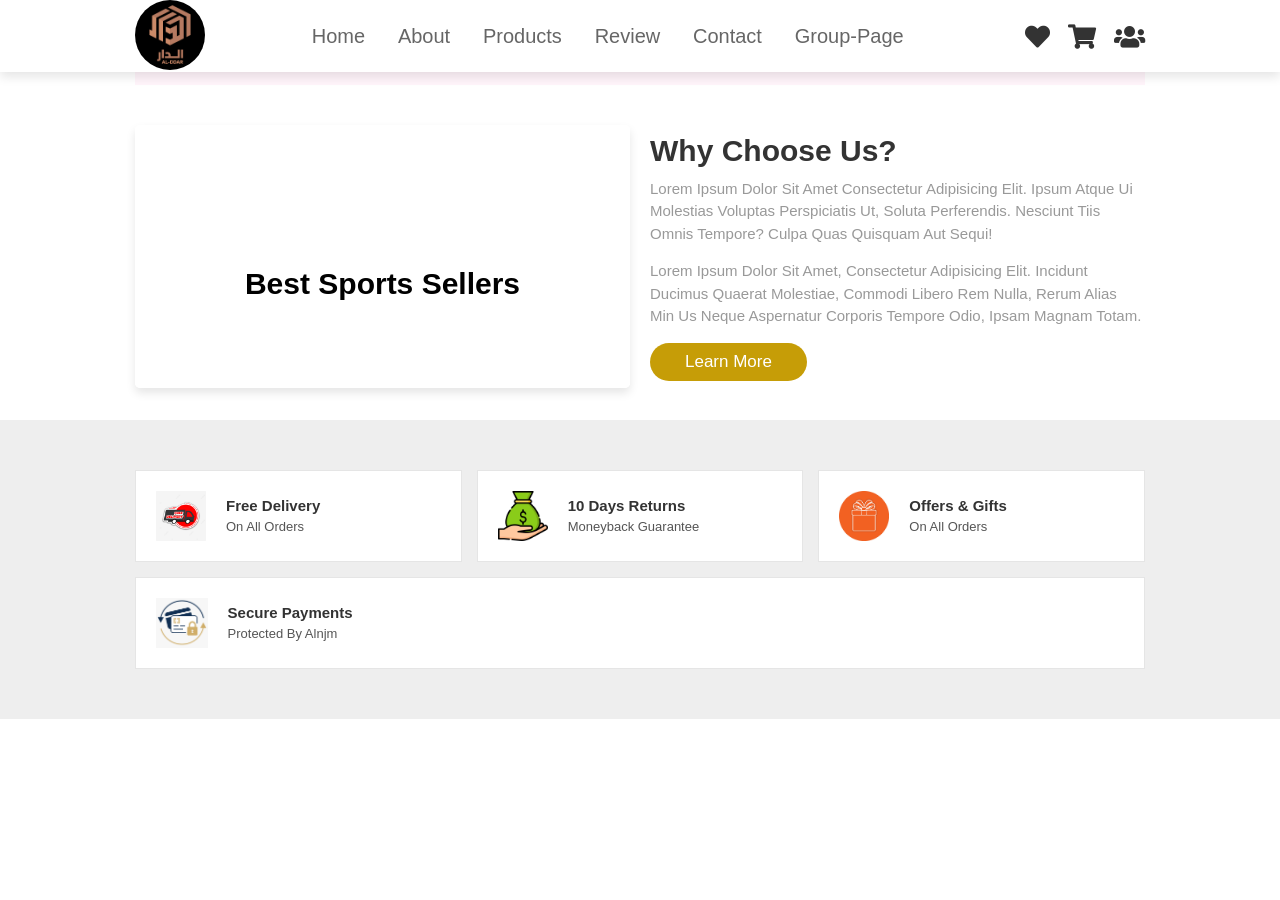
<file: about.html>
<!DOCTYPE html>
<html lang="en">

<head>
    <meta charset="UTF-8">
    <meta name="viewport" content="width=device-width, initial-scale=1.0">
    <title>About</title>
    <link rel="stylesheet" href="https://cdnjs.cloudflare.com/ajax/libs/font-awesome/5.15.3/css/all.min.css">
    <!--font awesome-->
    <link rel="stylesheet" href="css/style.css">
</head>

<body>
    <header>
        <input type="checkbox" id="toggler">
        <label for="toggler" class="fas fa-bars"></label>
        <a href="#" class="logo"><img class="aldar" src="images/ƒÚºƒ® AL-Ddar 20220716_160352.jpg" alt=""></a>
        <nav class="firstnavbar">
            <a href="home.html">Home</a>
            <a href="about.html">about</a>
            <a href="products.html">products</a>
            <a href="home.html#review">review</a>
            <a href="contact.html">contact</a>
            <a href="group_page.html">group-page</a>
        </nav>
        <div class="icons">
            <a href="#" class="fas fa-heart"></a>
            <a href="products.html" class="fas fa-shopping-cart"></a>
            <a href="contact.html" class="fas fa-users"></a>
        </div>
    </header>
    <!--ABOUT-->
    <section class="about" id="about">
        <h1 class="heading"><span>about </span> us </h1>
        <div class="row">
            <div class="videoholder">
                <video src="video/myVideo.mp4" loop autoplay muted></video>
                <h3>Best sports sellers</h3>
            </div>
            <div class="content">
                <h3>why choose us?</h3>
                <p>Lorem ipsum dolor sit amet consectetur adipisicing elit. Ipsum atque
                    ui molestias voluptas perspiciatis ut, soluta perferendis. Nesciunt
                    tiis omnis tempore? Culpa quas quisquam aut sequi!</p>
                <p>Lorem ipsum dolor sit amet, consectetur adipisicing elit. Incidunt
                    ducimus quaerat molestiae, commodi libero rem nulla, rerum alias min
                    us neque aspernatur corporis tempore odio, ipsam magnam totam.</p>
                <a href="#" class="btn">learn more</a>
            </div>
        </div>
    </section>
    <!--About/icons-->
    <section class="iconsholder">
        <div class="icons">
            <img class="imga" src="images/free1.jpg" alt="" srcset="">
            <div class="info">
                <h3>Free Delivery</h3>
                <span>On All Orders</span>
            </div>
        </div>

        <div class="icons">
            <img class="imga" src="images/return2.png" alt="" srcset="">
            <div class="info">
                <h3>10 Days Returns</h3>
                <span>Moneyback Guarantee</span>
            </div>
        </div>

        <div class="icons">
            <img class="imga" src="images/gift.jpg" alt="" srcset="">
            <div class="info">
                <h3>Offers & Gifts</h3>
                <span>On All orders</span>
            </div>
        </div>

        <div class="icons">
            <img class="imga" src="images/secure.png" alt="" srcset="">
            <div class="info">
                <h3>Secure Payments</h3>
                <span>protected By Alnjm</span>
            </div>
        </div>
    </section>


</body>

</html>
</file>
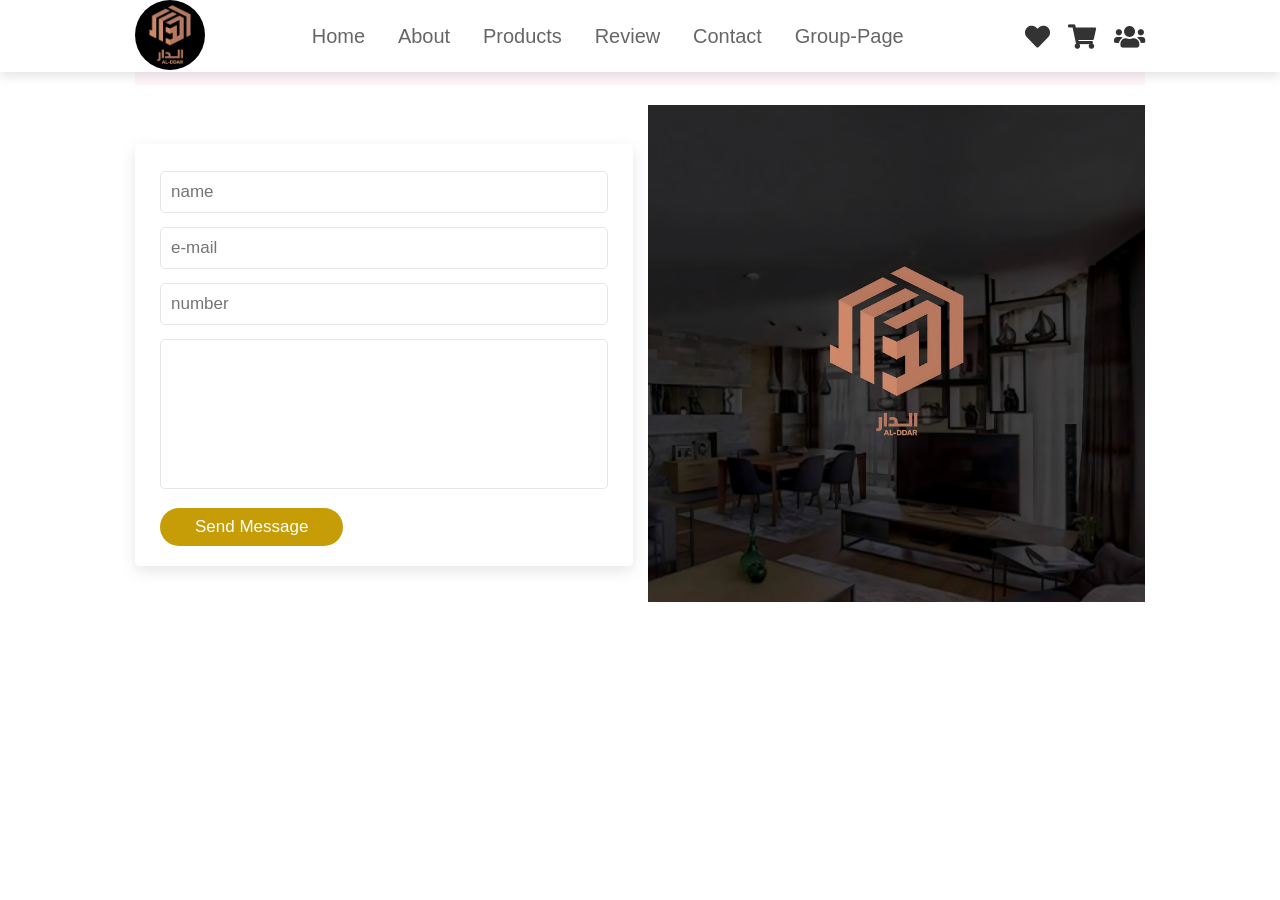
<file: contact.html>
<!DOCTYPE html>
<html lang="en">

<head>
    <meta charset="UTF-8">
    <meta name="viewport" content="width=device-width, initial-scale=1.0">
    <title>Contact</title>
    <link rel="stylesheet" href="https://cdnjs.cloudflare.com/ajax/libs/font-awesome/5.15.3/css/all.min.css">
    <!--font awesome-->
    <link rel="stylesheet" href="css/style.css">
</head>

<body>
    <header>
        <input type="checkbox" id="toggler">
        <label for="toggler" class="fas fa-bars"></label>
        <a href="#" class="logo"><img class="aldar" src="images/ƒÚºƒ® AL-Ddar 20220716_160352.jpg" alt=""></a>
        <nav class="firstnavbar">
            <a href="home.html">Home</a>
            <a href="about.html">about</a>
            <a href="products.html">products</a>
            <a href="home.html#review">review</a>
            <a href="contact.html">contact</a>
            <a href="group_page.html">group-page</a>
        </nav>
        <div class="icons">
            <a href="#" class="fas fa-heart"></a>
            <a href="products.html" class="fas fa-shopping-cart"></a>
            <a href="contact.html" class="fas fa-users"></a>
        </div>
    </header>
    <!--Contact-->
    <section class="contact" id="contact">

        <h1 class="heading"> <span>contact</span></h1>
        <div class="row">
            <form action="" id="myForm">
                <input type="text" placeholder="name" class="box" id="name">
                <p id="errorName" style="color: red;"></p>
                <input type="email" placeholder="e-mail" class="box" id="email">
                <p id="errorEmail" style="color: red;"></p>
                <input type="number" placeholder="number" class="box" id="number">
                <p id="errorNumber" style="color: red;"></p>
                <textarea name="" class="box" placeholder="message" id="detail" cols="30" rows="10">
            </textarea>
                <p id="errorDetail" style="color: red;"></p>
                <button type="submit" class="btn">send message</button>
            </form>
            <div class="image">
                <img src="images/IMG_86571.jpg" alt="">
            </div>

        </div>
    </section>
    <script src="js/email_validate.js"></script>
</body>

</html>
</file>
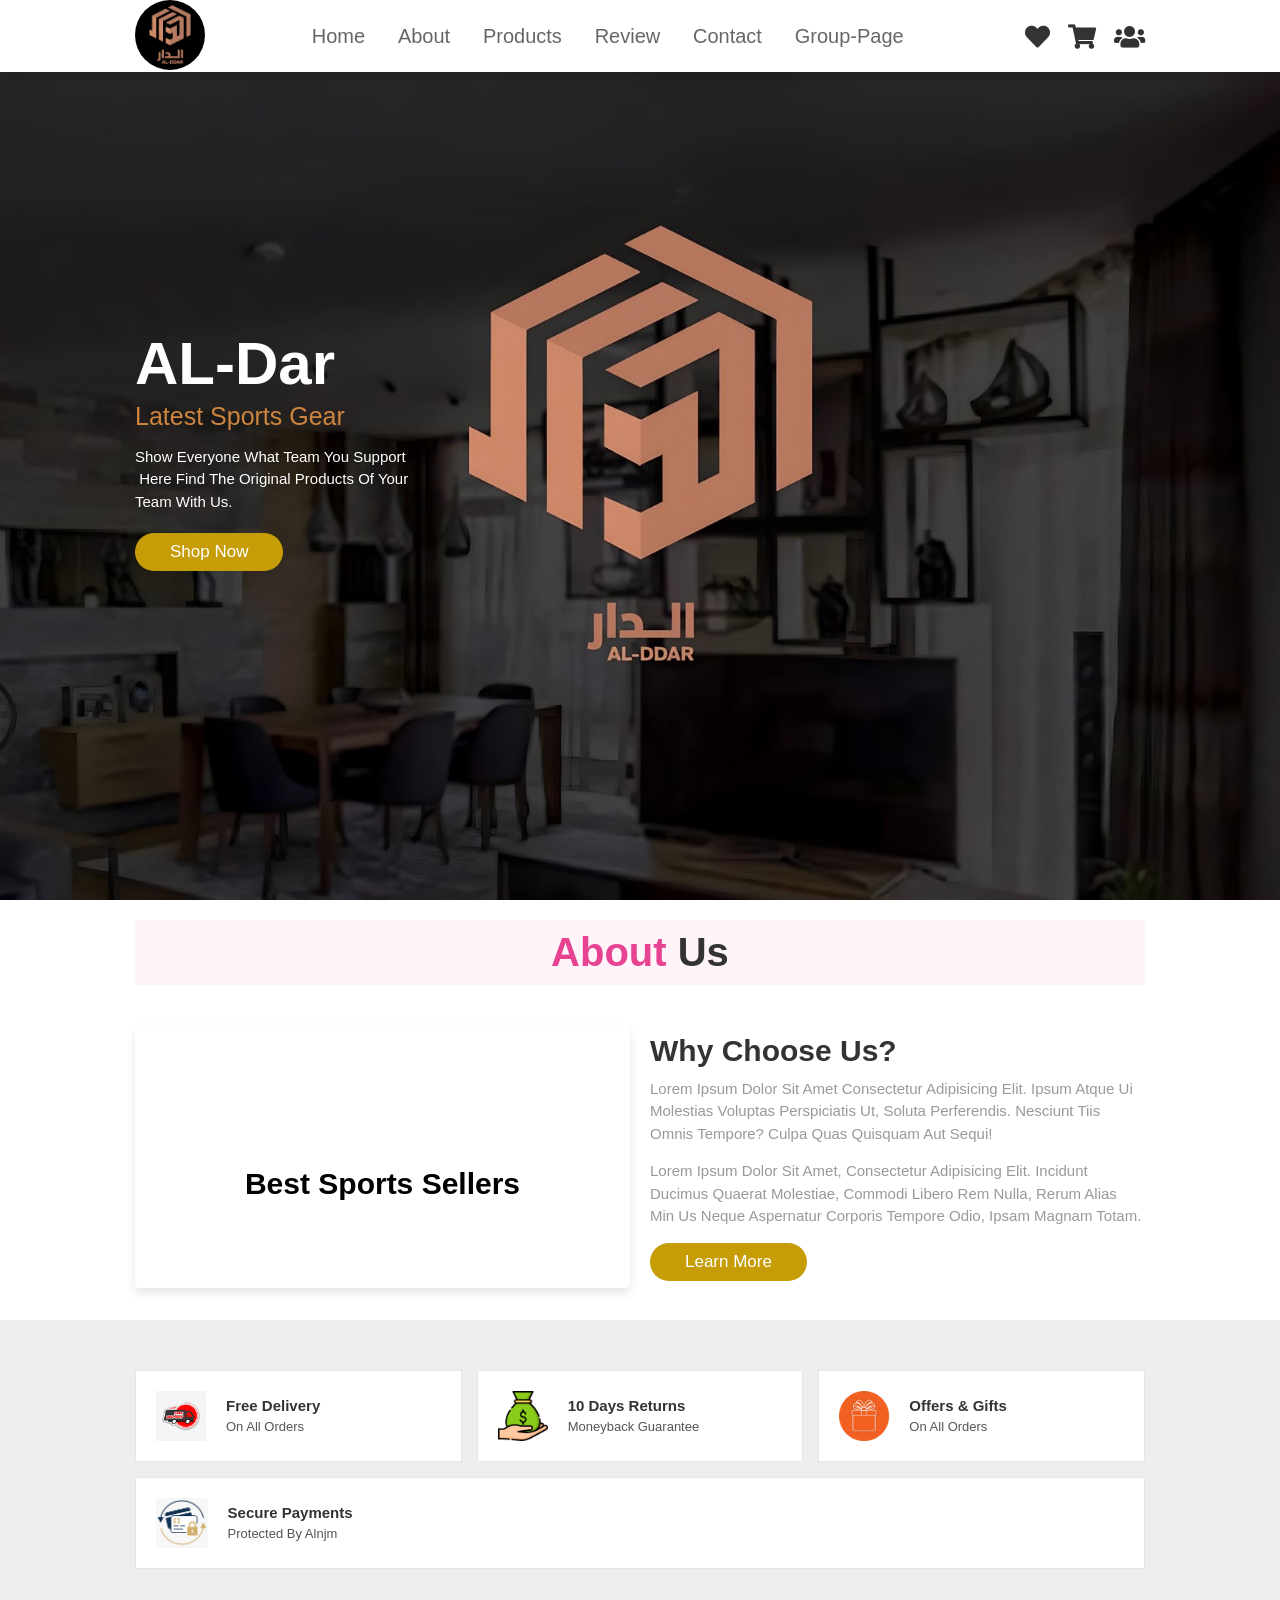
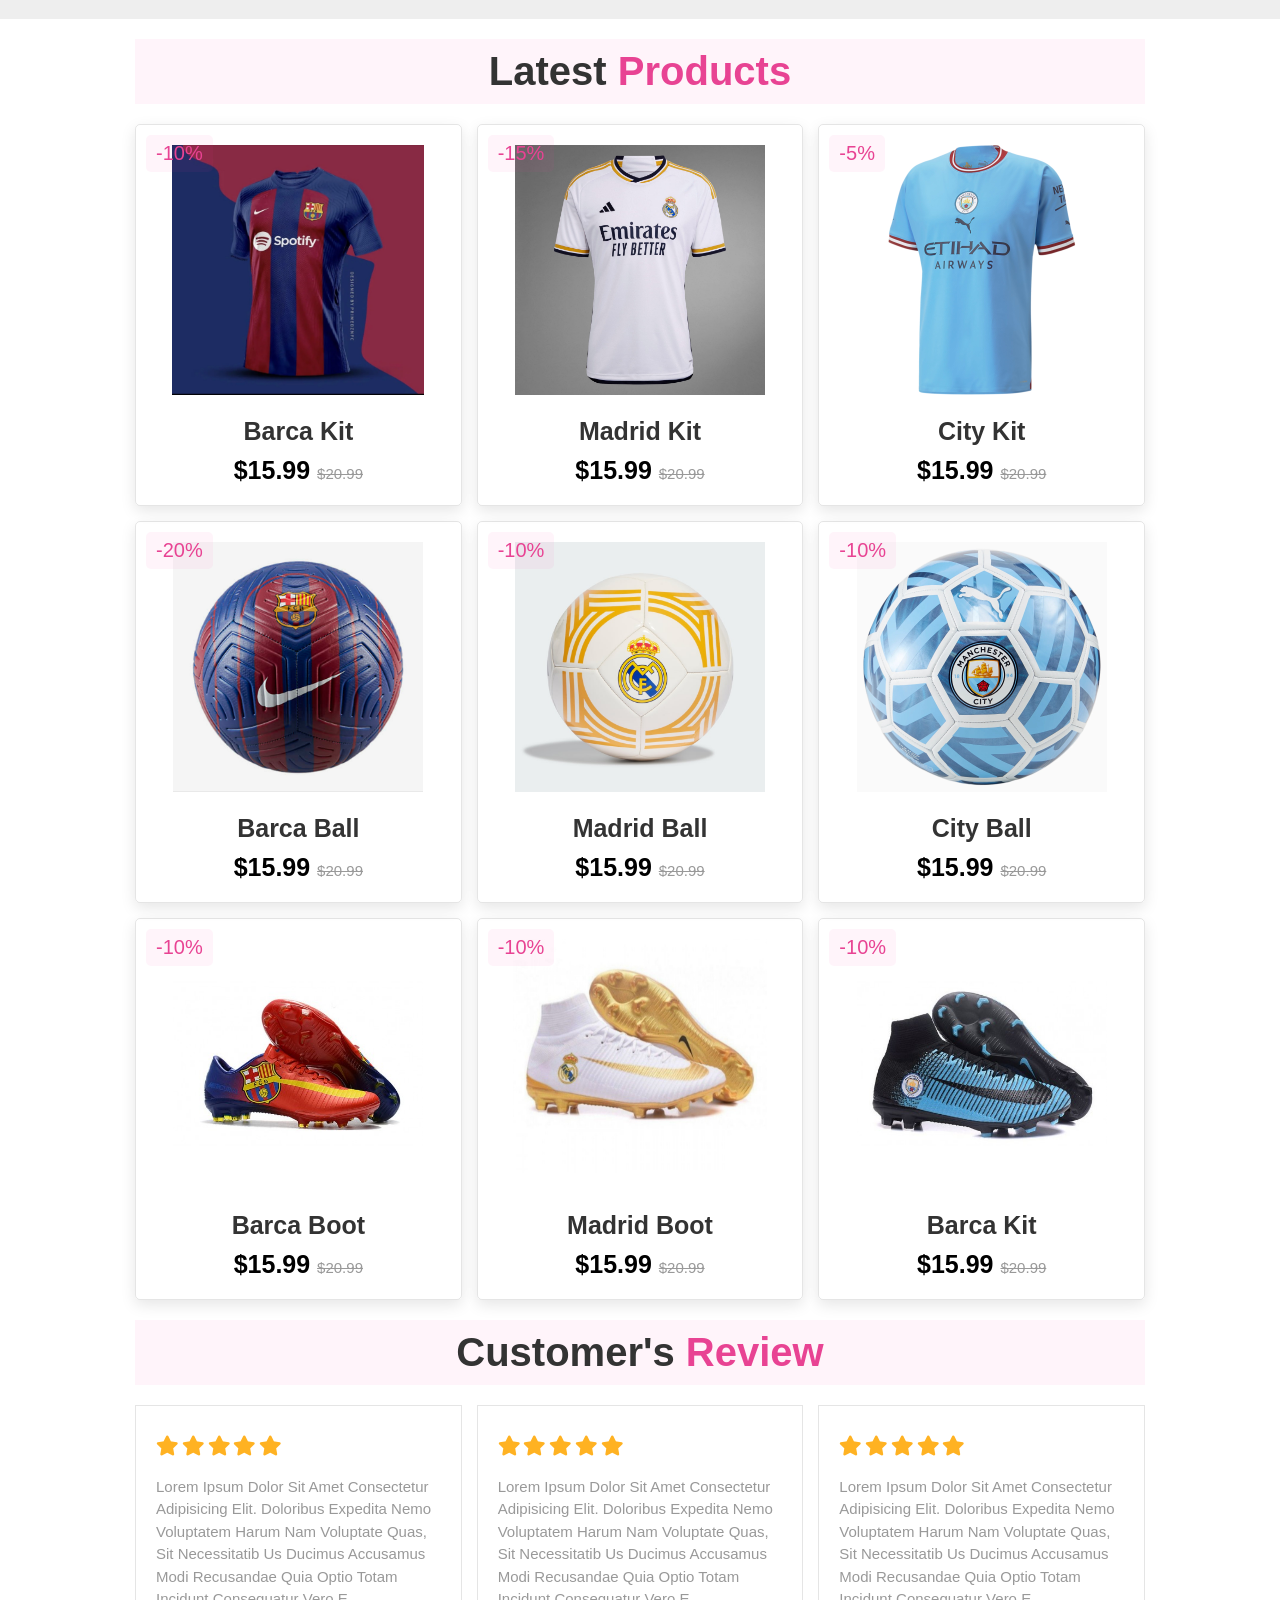
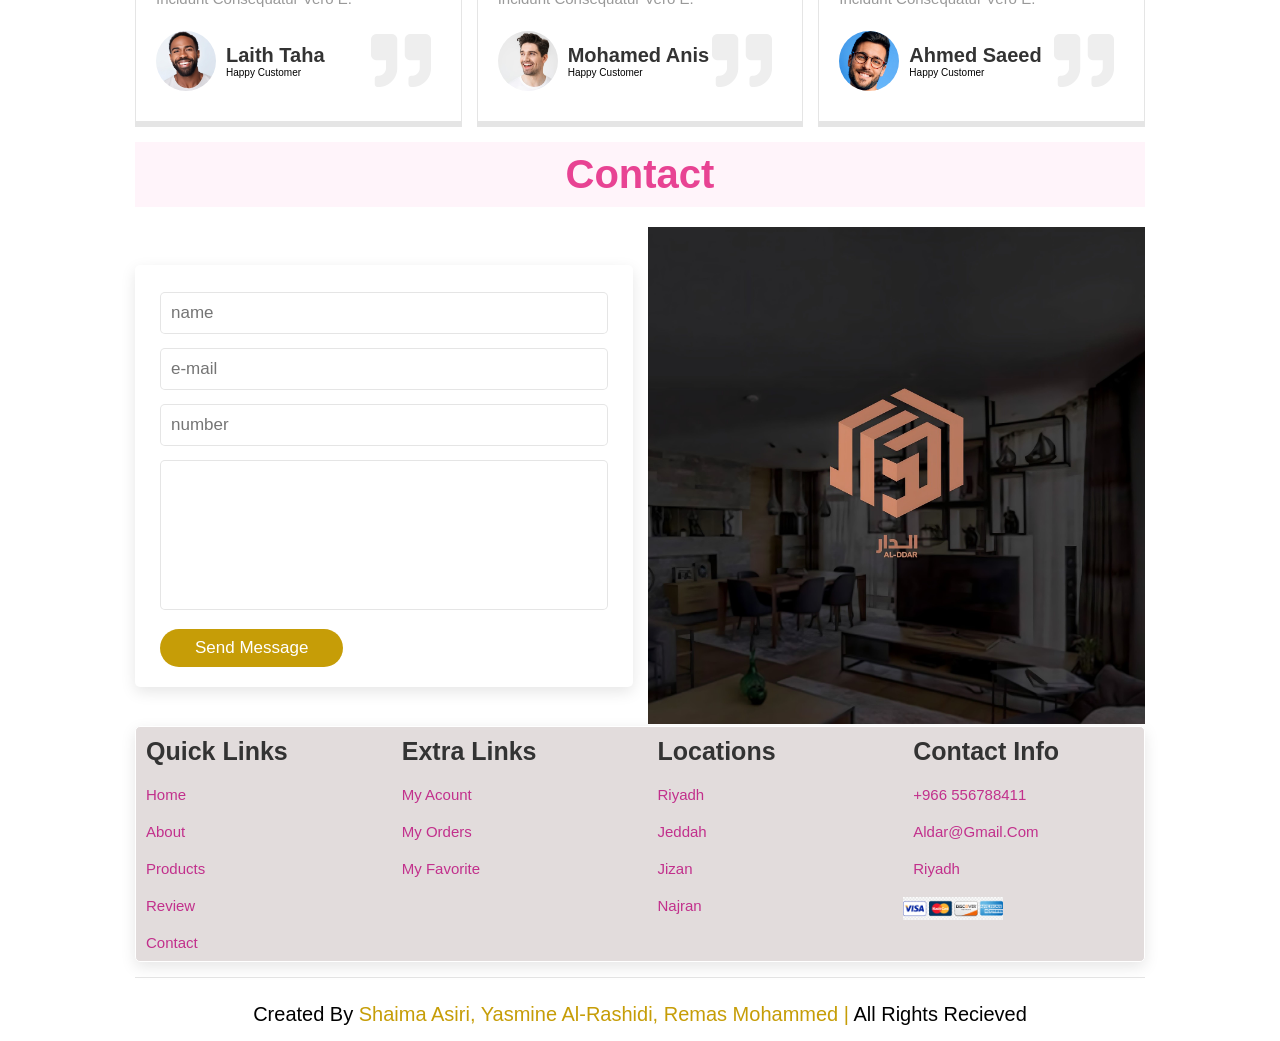
<file: home.html>
<!DOCTYPE html>
<html lang="en">

<head>
    <meta charset="UTF-8">
    <meta name="viewport" content="width=device-width, initial-scale=1.0">
    <title> AL-Dar Store</title>
    <link rel="stylesheet" href="https://cdnjs.cloudflare.com/ajax/libs/font-awesome/5.15.3/css/all.min.css">
    <!--font awesome-->
    <link rel="stylesheet" href="css/style.css">
</head>

<body>
    <header>
        <input type="checkbox" id="toggler">
        <label for="toggler" class="fas fa-bars"></label>
        <a href="#" class="logo"><img class="aldar" src="images/ƒÚºƒ® AL-Ddar 20220716_160352.jpg" alt=""></a>
        <nav class="firstnavbar">
            <a href="home.html">Home</a>
            <a href="about.html">about</a>
            <a href="products.html">products</a>
            <a href="#review">review</a>
            <a href="contact.html">contact</a>
            <a href="group_page.html">group-page</a>
        </nav>
        <div class="icons">
            <a href="#" class="fas fa-heart"></a>
            <a href="products.html" class="fas fa-shopping-cart"></a>
            <a href="contact.html" class="fas fa-users"></a>
        </div>
    </header>
    <!-- HOME-->
    <section class="home" id="home">
        <div class="content">
            <h3>AL-dar</h3>

            <span>latest Sports Gear</span>
            <pre>Show everyone what team you support
 Here Find the original products of your
team with us.</pre>
            <a href="products.html" class="btn">Shop now</a>
        </div>
    </section>
    <!--ABOUT-->
    <section class="about" id="about">
        <h1 class="heading"><span>about </span> us </h1>
        <div class="row">
            <div class="videoholder">
                <video src="video/myVideo.mp4" loop autoplay muted></video>
                <h3>Best sports sellers</h3>
            </div>
            <div class="content">
                <h3>why choose us?</h3>
                <p>Lorem ipsum dolor sit amet consectetur adipisicing elit. Ipsum atque
                    ui molestias voluptas perspiciatis ut, soluta perferendis. Nesciunt
                    tiis omnis tempore? Culpa quas quisquam aut sequi!</p>
                <p>Lorem ipsum dolor sit amet, consectetur adipisicing elit. Incidunt
                    ducimus quaerat molestiae, commodi libero rem nulla, rerum alias min
                    us neque aspernatur corporis tempore odio, ipsam magnam totam.</p>
                <a href="#" class="btn">learn more</a>
            </div>
        </div>
    </section>
    <!--About/icons-->
    <section class="iconsholder">
        <div class="icons">
            <img class="imga" src="images/free1.jpg" alt="" srcset="">
            <div class="info">
                <h3>Free Delivery</h3>
                <span>On All Orders</span>
            </div>
        </div>

        <div class="icons">
            <img class="imga" src="images/return2.png" alt="" srcset="">
            <div class="info">
                <h3>10 Days Returns</h3>
                <span>Moneyback Guarantee</span>
            </div>
        </div>

        <div class="icons">
            <img class="imga" src="images/gift.jpg" alt="" srcset="">
            <div class="info">
                <h3>Offers & Gifts</h3>
                <span>On All orders</span>
            </div>
        </div>

        <div class="icons">
            <img class="imga" src="images/secure.png" alt="" srcset="">
            <div class="info">
                <h3>Secure Payments</h3>
                <span>protected By Alnjm</span>
            </div>
        </div>
    </section>

    <!--PRODUCTS-->
    <section class="products" id="products">
        <h1 class="heading"> latest <span>products</span></h1>
        <div class="boxholder">
            <div class="box">
                <span class="discount">-10%</span>
                <div class="image">
                    <img src="images/Barca kit.jpg" alt="">
                    <div class="icons">
                        <a href="#" class="fas fa-heart"></a>
                        <a href="#" class="cart-btn">add to cart</a>
                        <a href="#" class="fas fa-share"></a>
                    </div>
                </div>
                <div class="content">
                    <h3>Barca Kit</h3>
                    <div class="price"> $15.99 <span>$20.99</span></div>
                </div>
            </div>

            <div class="box">
                <span class="discount">-15%</span>
                <div class="image">
                    <img src="images/Madrid kit.jpg" alt="">
                    <div class="icons">
                        <a href="#" class="fas fa-heart"></a>
                        <a href="#" class="cart-btn">add to cart</a>
                        <a href="#" class="fas fa-share"></a>
                    </div>
                </div>
                <div class="content">
                    <h3>Madrid Kit</h3>
                    <div class="price"> $15.99 <span>$20.99</span></div>
                </div>
            </div>

            <div class="box">
                <span class="discount">-5%</span>
                <div class="image">
                    <img src="images/City Kit.jpg" alt="">
                    <div class="icons">
                        <a href="#" class="fas fa-heart"></a>
                        <a href="#" class="cart-btn">add to cart</a>
                        <a href="#" class="fas fa-share"></a>
                    </div>
                </div>
                <div class="content">
                    <h3>City Kit</h3>
                    <div class="price"> $15.99 <span>$20.99</span></div>
                </div>
            </div>

            <div class="box">
                <span class="discount">-20%</span>
                <div class="image">
                    <img src="images/Barca ball.jpg" alt="">
                    <div class="icons">
                        <a href="#" class="fas fa-heart"></a>
                        <a href="#" class="cart-btn">add to cart</a>
                        <a href="#" class="fas fa-share"></a>
                    </div>
                </div>
                <div class="content">
                    <h3>Barca ball</h3>
                    <div class="price"> $15.99 <span>$20.99</span></div>
                </div>
            </div>

            <div class="box">
                <span class="discount">-10%</span>
                <div class="image">
                    <img src="images/Madrid ball.jpg" alt="">
                    <div class="icons">
                        <a href="#" class="fas fa-heart"></a>
                        <a href="#" class="cart-btn">add to cart</a>
                        <a href="#" class="fas fa-share"></a>
                    </div>
                </div>
                <div class="content">
                    <h3>Madrid ball</h3>
                    <div class="price"> $15.99 <span>$20.99</span></div>
                </div>
            </div>

            <div class="box">
                <span class="discount">-10%</span>
                <div class="image">
                    <img src="images/city ball.jpg" alt="">
                    <div class="icons">
                        <a href="#" class="fas fa-heart"></a>
                        <a href="#" class="cart-btn">add to cart</a>
                        <a href="#" class="fas fa-share"></a>
                    </div>
                </div>
                <div class="content">
                    <h3>City ball</h3>
                    <div class="price"> $15.99 <span>$20.99</span></div>
                </div>
            </div>

            <div class="box">
                <span class="discount">-10%</span>
                <div class="image">
                    <img src="images/Barca boot.jpg" alt="">
                    <div class="icons">
                        <a href="#" class="fas fa-heart"></a>
                        <a href="#" class="cart-btn">add to cart</a>
                        <a href="#" class="fas fa-share"></a>
                    </div>
                </div>
                <div class="content">
                    <h3>Barca boot</h3>
                    <div class="price"> $15.99 <span>$20.99</span></div>
                </div>
            </div>

            <div class="box">
                <span class="discount">-10%</span>
                <div class="image">
                    <img src="images/Madrid boot.jpg" alt="">
                    <div class="icons">
                        <a href="#" class="fas fa-heart"></a>
                        <a href="#" class="cart-btn">add to cart</a>
                        <a href="#" class="fas fa-share"></a>
                    </div>
                </div>
                <div class="content">
                    <h3>Madrid boot</h3>
                    <div class="price"> $15.99 <span>$20.99</span></div>
                </div>
            </div>

            <div class="box">
                <span class="discount">-10%</span>
                <div class="image">
                    <img src="images/City boot.jpg" alt="">
                    <div class="icons">
                        <a href="#" class="fas fa-heart"></a>
                        <a href="#" class="cart-btn">add to cart</a>
                        <a href="#" class="fas fa-share"></a>
                    </div>
                </div>
                <div class="content">
                    <h3>Barca Kit</h3>
                    <div class="price"> $15.99 <span>$20.99</span></div>
                </div>
            </div>

        </div>
    </section>
    <!--REVIEW-->
    <section class="review" id="review">
        <h1 class="heading"> Customer's <span>Review</span></h1>
        <div class="boxholder-rv">
            <div class="box">
                <div class="stars">
                    <i class="fas fa-star"></i>
                    <i class="fas fa-star"></i>
                    <i class="fas fa-star"></i>
                    <i class="fas fa-star"></i>
                    <i class="fas fa-star"></i>
                </div>
                <p>Lorem ipsum dolor sit amet consectetur adipisicing elit. Doloribus
                    expedita nemo voluptatem harum nam voluptate quas, sit necessitatib
                    us ducimus accusamus modi recusandae quia optio totam incidunt consequatur vero e.</p>
                <div class="user">
                    <img src="images/closeup-photographic-portrait-handsome-young-black-man-generative-ai_895561-2592.jpg"
                        alt="">
                    <div class="userinfo">
                        <h3>laith taha</h3>
                        <span>happy customer</span>
                    </div>
                </div>
                <span class="fas fa-quote-right"></span>
            </div>

            <div class="box">
                <div class="stars">
                    <i class="fas fa-star"></i>
                    <i class="fas fa-star"></i>
                    <i class="fas fa-star"></i>
                    <i class="fas fa-star"></i>
                    <i class="fas fa-star"></i>
                </div>
                <p>Lorem ipsum dolor sit amet consectetur adipisicing elit. Doloribus
                    expedita nemo voluptatem harum nam voluptate quas, sit necessitatib
                    us ducimus accusamus modi recusandae quia optio totam incidunt consequatur vero e.</p>
                <div class="user">
                    <img src="images/image-happy-young-excited-emotional-man-posing-isolated-white-wall-looking-aside_171337-101244.jpg"
                        alt="">
                    <div class="userinfo">
                        <h3>Mohamed Anis</h3>
                        <span>happy customer</span>
                    </div>
                </div>
                <span class="fas fa-quote-right"></span>
            </div>

            <div class="box">
                <div class="stars">
                    <i class="fas fa-star"></i>
                    <i class="fas fa-star"></i>
                    <i class="fas fa-star"></i>
                    <i class="fas fa-star"></i>
                    <i class="fas fa-star"></i>
                </div>
                <p>Lorem ipsum dolor sit amet consectetur adipisicing elit. Doloribus
                    expedita nemo voluptatem harum nam voluptate quas, sit necessitatib
                    us ducimus accusamus modi recusandae quia optio totam incidunt consequatur vero e.</p>
                <div class="user">
                    <img src="images/intro-1623081697.jpg" alt="">
                    <div class="userinfo">
                        <h3>Ahmed Saeed</h3>
                        <span>happy customer</span>
                    </div>
                </div>
                <span class="fas fa-quote-right"></span>
            </div>
        </div>
    </section>
    <!--Contact-->
    <section class="contact" id="contact">

        <h1 class="heading"> <span>contact</span></h1>
        <div class="row">
            <form action="">
                <input type="text" placeholder="name" class="box">
                <input type="email" placeholder="e-mail" class="box">
                <input type="number" placeholder="number" class="box">
                <textarea name="" class="box" placeholder="message" id="" cols="30" rows="10">
            </textarea>
                <input type="submit" value="send message" class="btn">
            </form>
            <div class="image">
                <img src="images/IMG_86571.jpg" alt="">
            </div>

        </div>
    </section>
    <!--Footer-->
    <section class="projectfooter">
        <div class="boxholder">
            <div class="box">
                <h3>quick links</h3>
                <a href="#">Home</a>
                <a href="#">About</a>
                <a href="#">Products</a>
                <a href="#">Review</a>
                <a href="#">contact</a>
            </div>

            <div class="box">
                <h3>extra links</h3>
                <a href="#">My acount</a>
                <a href="#">My orders</a>
                <a href="#">My favorite</a>
            </div>

            <div class="box">
                <h3>Locations</h3>
                <a href="#">Riyadh</a>
                <a href="#">Jeddah</a>
                <a href="#">Jizan</a>
                <a href="#">Najran</a>
            </div>

            <div class="box">
                <h3>Contact info</h3>
                <a href="#">+966 556788411</a>
                <a href="#">Aldar@gmail.com</a>
                <a href="#">Riyadh</a>
                <img src="images/png-transparent-paypal-the-next-level-service-payment-gateway-industry-paypal-text-payment-logo.png"
                    alt="">
            </div>
        </div>
        <div class="endwebsite">created by <span>Shaima Asiri, Yasmine Al-Rashidi, Remas Mohammed | </span>all rights
            recieved</div>
    </section>


</body>

</html>
</file>
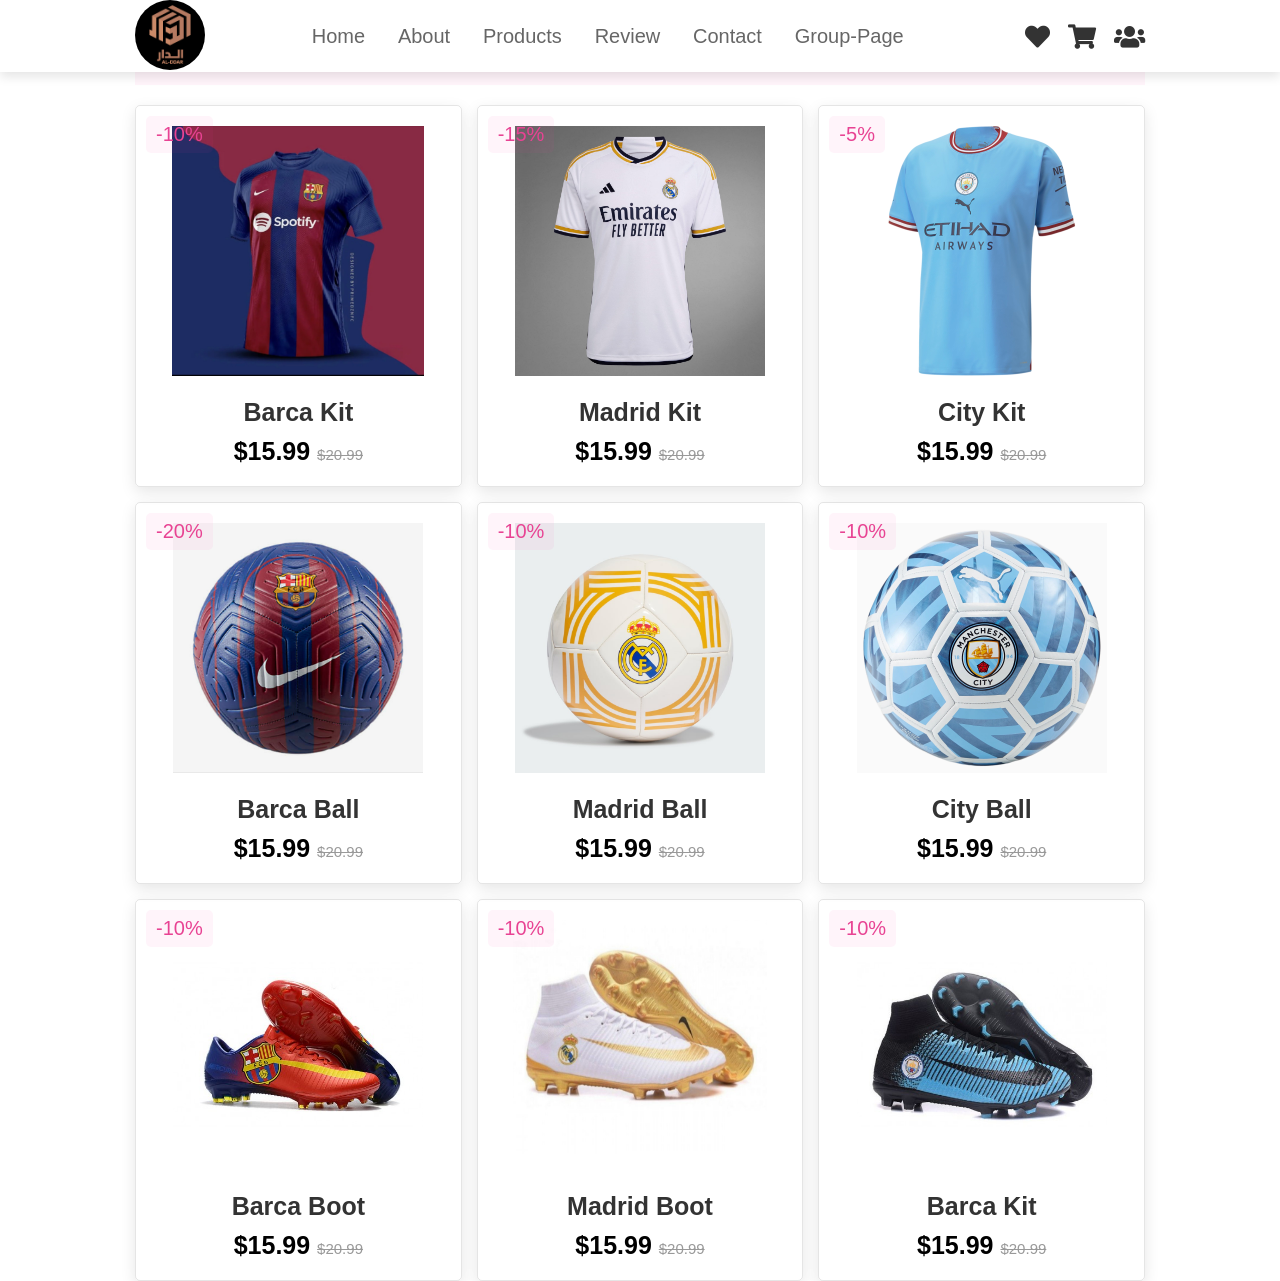
<file: products.html>
<!--PRODUCTS-->
<!DOCTYPE html>
<html lang="en">

<head>
    <meta charset="UTF-8">
    <meta name="viewport" content="width=device-width, initial-scale=1.0">
    <title>Document</title>
    <link rel="stylesheet" href="https://cdnjs.cloudflare.com/ajax/libs/font-awesome/5.15.3/css/all.min.css">
    <!--font awesome-->
    <link rel="stylesheet" href="css/style.css">
</head>

<body>
    <header>
        <input type="checkbox" id="toggler">
        <label for="toggler" class="fas fa-bars"></label>
        <a href="#" class="logo"><img class="aldar" src="images/ƒÚºƒ® AL-Ddar 20220716_160352.jpg" alt=""></a>
        <nav class="firstnavbar">
            <a href="home.html">Home</a>
            <a href="about.html">about</a>
            <a href="products.html">products</a>
            <a href="home.html#review">review</a>
            <a href="contact.html">contact</a>
            <a href="group_page.html">group-page</a>
        </nav>
        <div class="icons">
            <a href="#" class="fas fa-heart"></a>
            <a href="products.html" class="fas fa-shopping-cart"></a>
            <a href="contact.html" class="fas fa-users"></a>
        </div>
    </header>
    <section class="products" id="products">
        <h1 class="heading"> latest <span>products</span></h1>
        <div class="boxholder">
            <div class="box">
                <span class="discount">-10%</span>
                <div class="image">
                    <img src="images/Barca kit.jpg" alt="">
                    <div class="icons">
                        <a href="#" class="fas fa-heart"></a>
                        <a href="#" class="cart-btn">add to cart</a>
                        <a href="#" class="fas fa-share"></a>
                    </div>
                </div>
                <div class="content">
                    <h3>Barca Kit</h3>
                    <div class="price"> $15.99 <span>$20.99</span></div>
                </div>
            </div>

            <div class="box">
                <span class="discount">-15%</span>
                <div class="image">
                    <img src="images/Madrid kit.jpg" alt="">
                    <div class="icons">
                        <a href="#" class="fas fa-heart"></a>
                        <a href="#" class="cart-btn">add to cart</a>
                        <a href="#" class="fas fa-share"></a>
                    </div>
                </div>
                <div class="content">
                    <h3>Madrid Kit</h3>
                    <div class="price"> $15.99 <span>$20.99</span></div>
                </div>
            </div>

            <div class="box">
                <span class="discount">-5%</span>
                <div class="image">
                    <img src="images/City Kit.jpg" alt="">
                    <div class="icons">
                        <a href="#" class="fas fa-heart"></a>
                        <a href="#" class="cart-btn">add to cart</a>
                        <a href="#" class="fas fa-share"></a>
                    </div>
                </div>
                <div class="content">
                    <h3>City Kit</h3>
                    <div class="price"> $15.99 <span>$20.99</span></div>
                </div>
            </div>

            <div class="box">
                <span class="discount">-20%</span>
                <div class="image">
                    <img src="images/Barca ball.jpg" alt="">
                    <div class="icons">
                        <a href="#" class="fas fa-heart"></a>
                        <a href="#" class="cart-btn">add to cart</a>
                        <a href="#" class="fas fa-share"></a>
                    </div>
                </div>
                <div class="content">
                    <h3>Barca ball</h3>
                    <div class="price"> $15.99 <span>$20.99</span></div>
                </div>
            </div>

            <div class="box">
                <span class="discount">-10%</span>
                <div class="image">
                    <img src="images/Madrid ball.jpg" alt="">
                    <div class="icons">
                        <a href="#" class="fas fa-heart"></a>
                        <a href="#" class="cart-btn">add to cart</a>
                        <a href="#" class="fas fa-share"></a>
                    </div>
                </div>
                <div class="content">
                    <h3>Madrid ball</h3>
                    <div class="price"> $15.99 <span>$20.99</span></div>
                </div>
            </div>

            <div class="box">
                <span class="discount">-10%</span>
                <div class="image">
                    <img src="images/city ball.jpg" alt="">
                    <div class="icons">
                        <a href="#" class="fas fa-heart"></a>
                        <a href="#" class="cart-btn">add to cart</a>
                        <a href="#" class="fas fa-share"></a>
                    </div>
                </div>
                <div class="content">
                    <h3>City ball</h3>
                    <div class="price"> $15.99 <span>$20.99</span></div>
                </div>
            </div>

            <div class="box">
                <span class="discount">-10%</span>
                <div class="image">
                    <img src="images/Barca boot.jpg" alt="">
                    <div class="icons">
                        <a href="#" class="fas fa-heart"></a>
                        <a href="#" class="cart-btn">add to cart</a>
                        <a href="#" class="fas fa-share"></a>
                    </div>
                </div>
                <div class="content">
                    <h3>Barca boot</h3>
                    <div class="price"> $15.99 <span>$20.99</span></div>
                </div>
            </div>

            <div class="box">
                <span class="discount">-10%</span>
                <div class="image">
                    <img src="images/Madrid boot.jpg" alt="">
                    <div class="icons">
                        <a href="#" class="fas fa-heart"></a>
                        <a href="#" class="cart-btn">add to cart</a>
                        <a href="#" class="fas fa-share"></a>
                    </div>
                </div>
                <div class="content">
                    <h3>Madrid boot</h3>
                    <div class="price"> $15.99 <span>$20.99</span></div>
                </div>
            </div>

            <div class="box">
                <span class="discount">-10%</span>
                <div class="image">
                    <img src="images/City boot.jpg" alt="">
                    <div class="icons">
                        <a href="#" class="fas fa-heart"></a>
                        <a href="#" class="cart-btn">add to cart</a>
                        <a href="#" class="fas fa-share"></a>
                    </div>
                </div>
                <div class="content">
                    <h3>Barca Kit</h3>
                    <div class="price"> $15.99 <span>$20.99</span></div>
                </div>
            </div>

        </div>
    </section>

</body>

</html>
</file>
<file: css/style.css>
*{
    margin: 0; padding: 0;
    font-family: Verdana, Geneva, Tahoma, sans-serif;
    outline: none; border: none;
    text-decoration: none; text-transform: capitalize;
    box-sizing: border-box;
    transition: .2s linear;
}
section{
    padding-left: 13.5rem;
    padding-right: 13.5rem;
}
.heading{
    text-align: center;
    font-size: 4rem;
    color: #333;
    padding:1rem;
    margin: 2rem 0;
    background: rgba(255, 51, 153,.05);
}
.heading span{
    color: #e84393;
}
.btn{
    display: inline-block;
    margin-top: 1rem;
    border-radius: 5rem;
    background: #c69d07;
    color: #fff;
    padding: .9rem 3.5rem;
    cursor: pointer;
    font-size: 1.7rem;
}
.btn:hover{
    background: #dc1d37;
}
.btn span:hover{
    background-color: #333;
}
header{
    position: fixed;
    top: 0; left: 0; right: 0;
    background: white;
    padding-left: 13.5rem;
    padding-right: 13.5rem;
    display: flex;
    align-items: center;
    justify-content: space-between;
    z-index: 1000;
    box-shadow: 0 .5rem 1rem rgba(0,0,0,.1);
}

header .logo img.aldar{
    height:7rem;
    width: 7rem;
    border-radius: 5rem;
}
header .firstnavbar a{
    font-size: 2rem; 
    padding:0 1.5rem;
    color: #666;
}
header .firstnavbar a:hover{
    color: #e84393;
    border: #333;
    background: #333;
}
header .icons a{
    font-size: 2.5rem;
    color: #333;
    margin-left: 1.5rem;
}
header .icons a:hover{
    color: #e84393;
}
header #toggler{
    display: none;
}

header .fa-bars{
    font-size: 3rem;
    color: #333;
    border-radius: .5rem;
    padding: .5rem 1.5rem;
    cursor: pointer;
    border: .1rem solid rgba(0,0,0,.3);
    display: none;
}
.home{
    display: flex;
    align-items: center;
    min-height: 100vh;
    background: url(../images/IMG_86571.jpg) no-repeat;
    background-size: cover;
    background-position: center;
}
.home .content{
    max-width: 50rem;
}
.home .content h3{
    font-size: 6rem;
    color: #ffffff;
   
}
.home .content span{
    font-size: 2.5rem;
    color:peru;
    padding: 1rem 0;
    line-height: 1.5;
}
.home .content pre{
    font-size: 1.5rem;
    color:rgb(255, 255, 255);
    padding: 1rem 0;
    line-height: 1.5;
}
.about .row{
    display: flex;
    align-items: center;
    gap:2rem;
    flex-wrap: wrap;
    padding:2rem 0;
    padding-bottom: 3rem;
}
.about .row .videoholder{
    flex:1 1 40rem;
    position: relative;
}
.about .row .videoholder video{
    width: 100%;
    border:1.5rem  solid #fff;
    border-radius:.5rem;
    box-shadow: 0 .5rem 1rem rgba(0,0,0,.1);
    height: 100%;
    object-fit: cover;
}
.about .row .videoholder h3{
    position:absolute;
    top: 50%; transform: translatexY(-50%); 
    font-size: 3rem;
    background: #fff;
    width:100%;
    padding:1rem 2rem;
    text-align: center;
    mix-blend-mode:screen;
    
}
.about .row .content{
    flex:1 1 40rem;
}
.about .row .content h3{
    font-size: 3rem;
    color: #333;
}
.about .row .content p{
    font-size: 1.5rem;
    color: #999;
    padding:.5rem 0;
    padding-top: 1rem;
    line-height: 1.5;
}

.iconsholder{
    background: #eee;
    display: flex;
    flex-wrap: wrap;
    gap:1.5rem;
    padding-top: 5rem;
    padding-bottom: 5rem;
}

.iconsholder .icons{
    background: #fff;
    border:.1rem solid rgba(0,0,0,.1);
    padding:2rem;
    display: flex;
    align-items: center;
    flex:1 1 25rem;
}
.iconsholder .icons img{
    height:5rem;
    margin-right: 2rem;
}
.iconsholder .icons h3{
    color: #333;
    padding-bottom: .5rem;
    font-size: 1.5rem;
}
html{
    font-size: 62.5%;
}
.iconsholder .icons span{
    color: #555;
    font-size: 1.3rem;
}
.products .boxholder{
    display: flex;
    flex-wrap: wrap;
    gap: 1.5rem;
}
.products .boxholder .box{
    flex: 1 1 30rem;
    box-shadow: 0 .5rem 1.5rem rgba(0,0,0,.1);
    border-radius: .5rem;
    border:.1rem solid rgba(0,0,0,.1);
    position: relative;
}
.products .boxholder .box .discount{
    position: absolute;
    top:1rem; left:1rem;
    padding:.7rem 1rem;
    font-size: 2rem;
    color: #e84393;
    background: rgba(255, 51, 153,.05);
    z-index: 1;
    border-radius: .5rem;
}
.products .boxholder .box .image{
    position: relative;
    text-align: center;
    padding-top: 2rem;
    overflow: hidden;
}
.products .boxholder .box .image img{
    height: 25rem;
}
.products .boxholder .box:hover .image img{
    transform: scale(1.1);
}
.products .boxholder .box .image .icons{
    position: absolute;
    bottom: -7rem; left: 0; right: 0;
    display: flex;
}
.products .boxholder .box:hover .image .icons{
    bottom: 0;

}
.products .boxholder .box:hover .image .icons a{
    height: 5rem;
    line-height: 5rem;
    font-size: 2rem;
    width:50%;
    background: #e84393;
    color:#fff;
}
.products .boxholder .box .image .icons .cart-btn{
    border-left: .1rem solid #fff7;
    border-right: .1rem solid #fff7;
    width: 100%;
}
.products .boxholder .box .image .icons a:hover{
    background: #333;
}
.products .boxholder .box .content{
    padding:2rem;
    text-align: center;
}
.products .boxholder .box .content h3{
    font-size: 2.5rem;
    color: #333 ;
}

.products .boxholder .box .content .price{
    font-size: 2.5rem;
    color:var(--pink) ;
    font-weight: bolder;
    padding-top: 1rem;
}

.products .boxholder .box .content .price span{
    font-size: 1.5rem;
    color:#999 ;
    font-weight: lighter;
   text-decoration: line-through;
}
.review .boxholder-rv{
    display: flex;
    flex-wrap: wrap;
    gap:1.5rem;
}
.review .boxholder-rv .box{
    flex: 1 1 30rem;
    box-shadow: 0 .5rem rgba(0,0,0,.1);
    padding:3rem 2rem;
    position: relative;
    border:.1rem solid rgba(0,0,0,.1);

}
.review .boxholder-rv .box .fa-quote-right{
    position: absolute;
    bottom:3rem; right:3rem;
    font-size: 6rem;
    color: #eee;
}
.review .boxholder-rv .box .stars i{
    color: #ffb222;
    font-size: 2rem;
}
.review .boxholder-rv .box p{
    color: #999;
    font-size: 1.5rem;
    line-height: 1.5;
    padding-top: 2rem;
}
.review .boxholder-rv .box .user{
    display: flex;
    align-items: center;
    padding-top: 2rem;
}
.review .boxholder-rv .box .user img{
    height:6rem;
    width:6rem;
    border-radius: 50%;
    object-fit: cover;
    margin-right: 1rem;
}
.review .boxholder-rv .box .user h3{
    font-size: 2rem;
    color: #333;
}
review .boxholder-rv .box .user span{
    font-size: 1.5rem;
    color: #999;
}
.contact .row{
    display: flex;
    flex-wrap: wrap-reverse;
    gap:1.5rem;
    align-items: center;
}
.contact .row form{
    flex: 1 1 40rem;
    padding:2rem 2.5rem;
    box-shadow: 0 .5rem 1.5rem rgba(0,0,0,.1);
    border:.1 solid rgba(0,0,0,.1);
    background:#fff;
    border-radius: .5rem;
}
.contact .row .image{
    flex: 1 1 40rem;
}
.contact .row .image img{
   width:100%;
}
.contact .row form .box{
    padding:1rem;
    font-size: 1.7rem;
    color: #333;
    text-transform: none;
    border:.1rem solid rgba(0,0,0,.1);
    border-radius: .5rem;
    margin:.7rem 0;
    width: 100%;
}
.contact .row form .box:focus{
    border-color: #e84393;
}
.contact .row form textarea{
    height: 15rem;
    resize: none;
}
.projectfooter .boxholder{
    display: flex;
    flex-wrap: wrap;
    gap:1.5rem;
}
.projectfooter .boxholder .box{
    flex:24rem;
}
.projectfooter .boxholder .box h3{
    color: #333;
    font-size: 2.5rem;
    padding:1rem;
}
.projectfooter .boxholder .box a{
display: block;
color: #c2308c;
font-size: 1.5rem;
padding:1rem;
}
.projectfooter .boxholder{
    box-shadow: 0 .5rem 1.5rem rgba(0,0,0,.1);
    border: .1rem solid rgba(0,0,0,.1);
    background:#e2dcdc;
    border-radius: .5rem;
    border-color: #ffffff;

}
.projectfooter .boxholder .box a:hover{
    color: #c69d07;
    text-decoration: underline;
}
.projectfooter .boxholder .box img{
    width: 10rem;
    margin-top: 1rem;
}
.projectfooter .endwebsite{
    text-align: center;
    padding:1.5rem;
    margin-top:1.5rem;
    padding-top:2.5rem;
    font-size: 2rem;
    color: black;
    border-top: .1rem solid rgba(0,0,0,.1) ;
}
.projectfooter .endwebsite span{
   color: #c69d07; 
}

















































@media (max-width:991px){
    html{
        font-size: 55%;
    }
    header{
        padding: 2rem;
    }
    section{
        padding: 2rem;
    }
    .home{
        background-position: left;
    }
}
@media (max-width:768px){
    header .fa-bars{
        display: block;
    }
    header .firstnavbar{
        position: absolute;
        top: 100%; right: 0; left: 0;
        background: #eee;
        border-top: .1rem solid rgba(0,0,0,.1);
       display: none;
    }
    header #toggler:checked ~ .firstnavbar{
        display: initial;
    }
    header .firstnavbar a{
        margin:1.5rem;
        padding:1.5rem;
        background: #fff;
        border:.1rem solid rgba(0,0,0,.1);
        display: block;
    }
    .home .content h3{
        font-size: 5rem;
    }
    .home .content span{
        font-size: 2.5rem;
    }
    .home .content pre{
        font-size: 1rem;
    }
    .iconsholder .icons h3{
        font-size: 2rem;
    }
    .iconsholder .icons span{
        font-size: 1.7rem;
    }
}
    @media (max-width:450px){
        html{
            font-size: 50%;
        }
        .heading{
            font-size: 3rem;
        }
}
</file>
